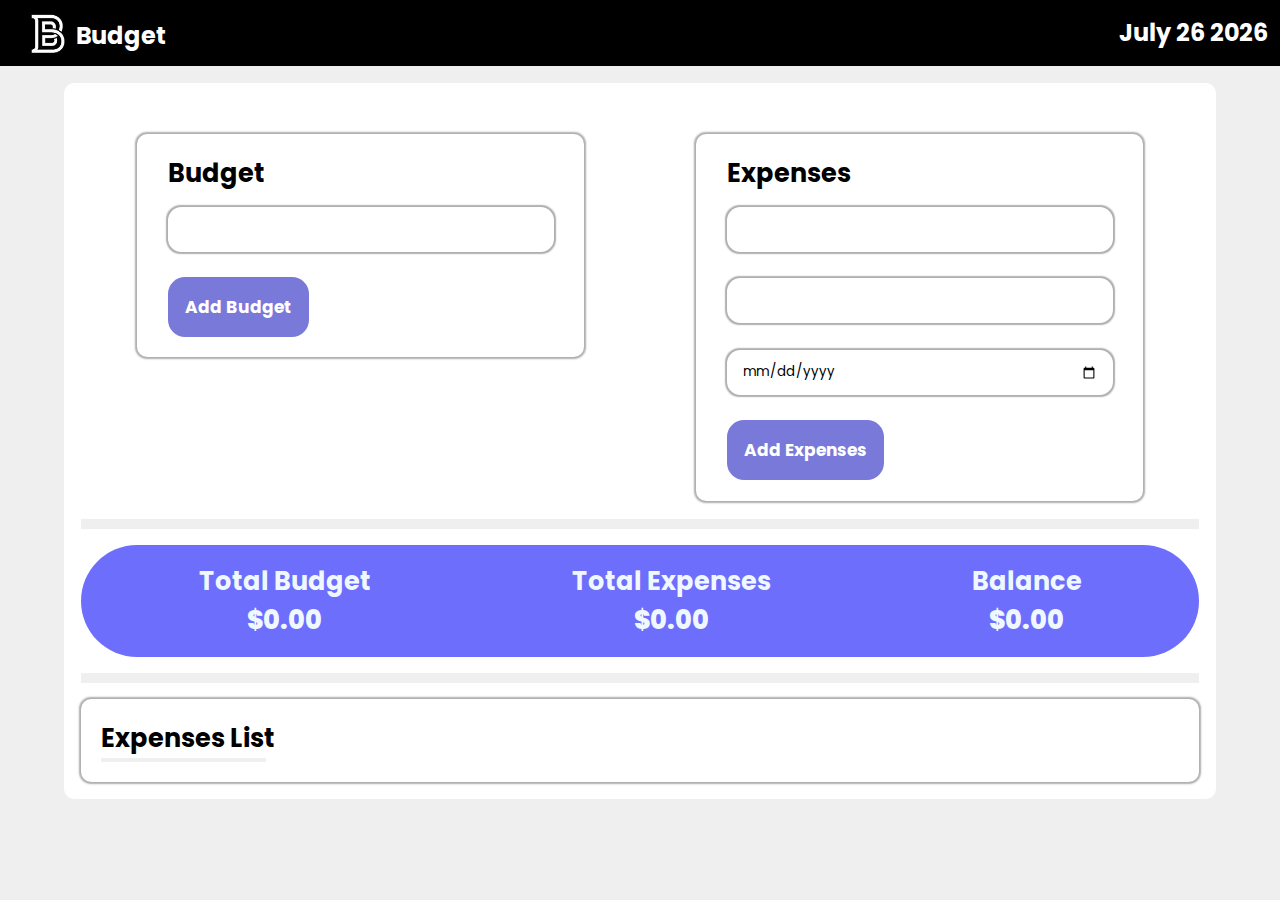
<file: index.html>
<!DOCTYPE html>
<html lang="en">
  <head>
    <link
      rel="stylesheet"
      href="https://fonts.googleapis.com/css?family=Poppins"
    />
    <link
      rel="stylesheet"
      href="https://cdnjs.cloudflare.com/ajax/libs/font-awesome/6.4.0/css/all.min.css"
    />
    <link rel="stylesheet" href="./index.css"/>
    <script src="./app.js" defer></script>
    <title>Budget App</title>
  </head>
  <body>
    <header class="header">
      <div class="logo-name-img">
        <img class="logo-img" src="./budget logo.jpg" alt="budget logo" />
        <h2 class="budget-heading">Budget</h2>
      </div>
      <div>
        <h2>
          <span id="month">month</span>
          <span id="dt">date</span>
          <span id="year">year</span>
        </h2>
      </div>
    </header>
    <main>
      <div class="main-container">
        <!-- adding budgets and expenses forms -->
        <div class="add-exp-bud">
          <div class="add-budget-box">
            <h2>Budget</h2>
            <p class="hide error" id="bud-error">Please add input value</p>
              <input type="number" class="bud-inp" id="bud-inp" />
              <button class="bud-btn" id="bud-form">Add Budget</button>
          </div>
          <div class="add-budget-box">
            <h2>Expenses</h2>
            <p class="hide error" id="exp-error">Please fill all input value</p>
              <input type="text" class="bud-inp" id="description" />
              <input type="number" class="bud-inp" id="exp-num-inp" />
              <input type="date" class="bud-inp" id="exp-date-inp" />
              <button class="bud-btn" id="exp-form">Add Expenses</button>
          </div>
        </div>
        <hr class="line" />
        <!-- all amounts show box -->
        <div class="amounts-box-container">
          <div>
            <h2>Total Budget</h2>
            <span class="bud-total" id="bud-total">$0.00</span>
          </div>
          <div>
            <h2>Total Expenses</h2>
            <span class="bud-total" id="exp-total">$0.00</span>
          </div>
          <div>
            <h2>Balance</h2>
            <span class="bud-total" id="balance">$0.00</span>
          </div>
        </div>
        <hr class="line" />
        <!-- expenses list box -->
        <div class="exp-list-container">
          <h2>Expenses List</h2>
          <hr />
          <ul id="list">
            <li class="list-box">
              <span>grocery</span><span>$100</span><span>2023-3-2</span
              ><button class="fa-solid fa-trash-can"></button
              >
            </li>
          </ul>
        </div>
      </div>
    </main>
  </body>
</html>
</file>
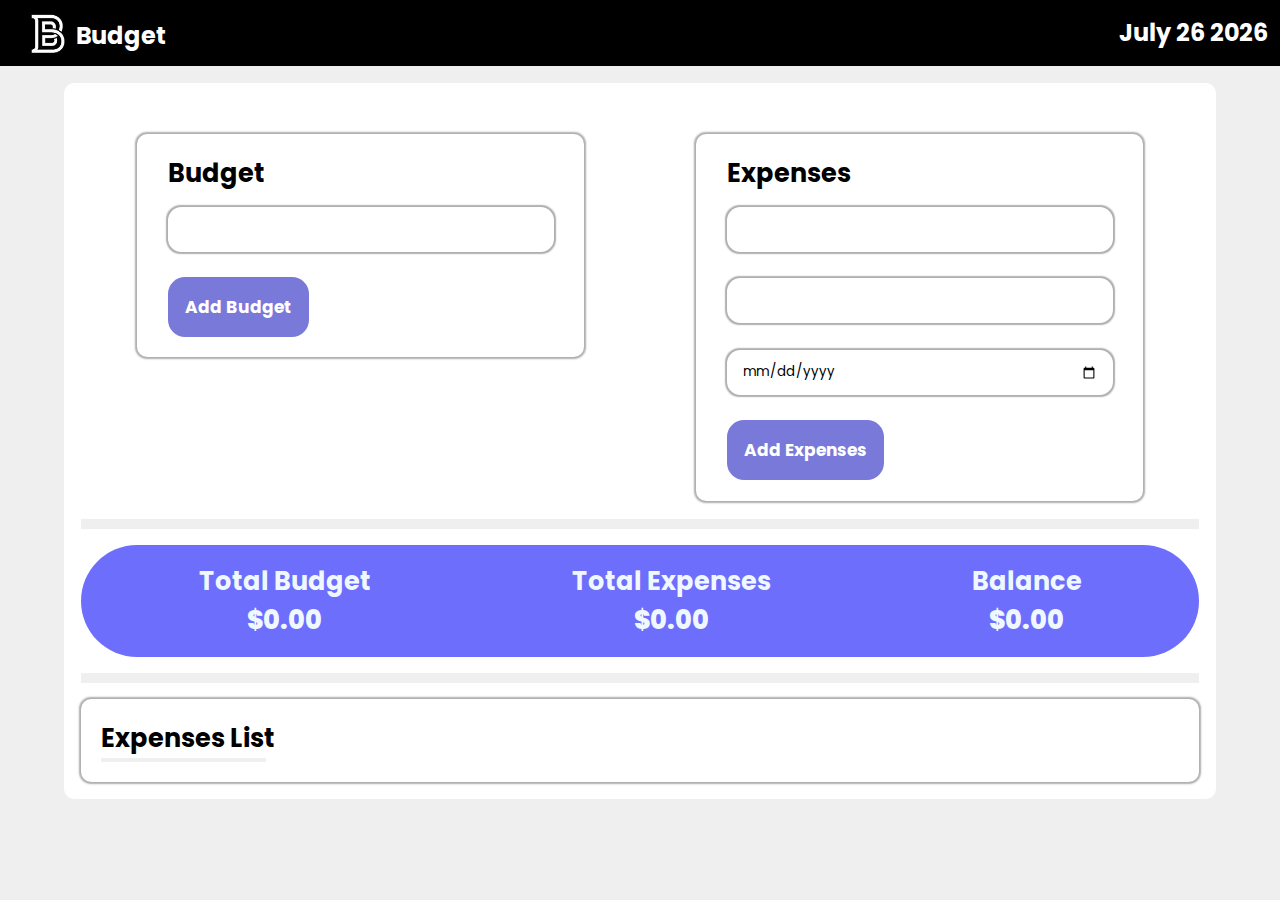
<file: budget.html>
<!DOCTYPE html>
<html lang="en">
  <head>
    <link
      rel="stylesheet"
      href="https://fonts.googleapis.com/css?family=Poppins"
    />
    <link
      rel="stylesheet"
      href="https://cdnjs.cloudflare.com/ajax/libs/font-awesome/6.4.0/css/all.min.css"
    />
    <link rel="stylesheet" href="./budget.css" />
    <script src="./app.js" defer></script>
    <title>Budget App</title>
  </head>
  <body>
    <header class="header">
      <div class="logo-name-img">
        <img class="logo-img" src="./budget logo.jpg" alt="budget logo" />
        <h2 class="budget-heading">Budget</h2>
      </div>
      <div>
        <h2>
          <span id="month">month</span>
          <span id="dt">date</span>
          <span id="year">year</span>
        </h2>
      </div>
    </header>
    <main>
      <div class="main-container">
        <!-- adding budgets and expenses forms -->
        <div class="add-exp-bud">
          <div class="add-budget-box">
            <h2>Budget</h2>
            <p class="hide error" id="bud-error">Please add input value</p>
              <input type="number" class="bud-inp" id="bud-inp" />
              <button class="bud-btn" id="bud-form">Add Budget</button>
          </div>
          <div class="add-budget-box">
            <h2>Expenses</h2>
            <p class="hide error" id="exp-error">Please fill all input value</p>
              <input type="text" class="bud-inp" id="description" />
              <input type="number" class="bud-inp" id="exp-num-inp" />
              <input type="date" class="bud-inp" id="exp-date-inp" />
              <button class="bud-btn" id="exp-form">Add Expenses</button>
          </div>
        </div>
        <hr class="line" />
        <!-- all amounts show box -->
        <div class="amounts-box-container">
          <div>
            <h2>Total Budget</h2>
            <span class="bud-total" id="bud-total">$0.00</span>
          </div>
          <div>
            <h2>Total Expenses</h2>
            <span class="bud-total" id="exp-total">$0.00</span>
          </div>
          <div>
            <h2>Balance</h2>
            <span class="bud-total" id="balance">$0.00</span>
          </div>
        </div>
        <hr class="line" />
        <!-- expenses list box -->
        <div class="exp-list-container">
          <h2>Expenses List</h2>
          <hr />
          <ul id="list">
            <li class="list-box">
              <span>grocery</span><span>$100</span><span>2023-3-2</span
              ><button class="fa-solid fa-trash-can"></button
              >
            </li>
          </ul>
        </div>
      </div>
    </main>
  </body>
</html>
</file>
<file: index.css>
* {
    padding: 0;
    margin: 0;
    box-sizing: border-box;
    font-family: Poppins, sans-serif;
  }
body {
    background-color: #efefef;
}

/* header css */
.header{
    background-color: #000;
    color: #fff;
    display: flex;
    justify-content: space-between;
    align-items: center;
    padding: 12px;
}
.logo-name-img{
    display: flex;
    justify-content: center;
}
.logo-img {
    width: 22%;
}
.budget-heading{
    padding-top: 6px;
    padding-left: 10px;
}

/* main css */
main{
    width: 90%;
    font-size: 17px;
    margin: 1em auto;
}
.main-container{
    width: 100%;
    background-color: #fff;
    border-radius: 0.6em;
    padding: 1em;
}
.add-exp-bud{
    display: flex;
    justify-content: space-around;
    align-items: baseline;
    margin-bottom: 18px;
}
.add-budget-box{
    padding: 1.2em 1.8em;
    border-radius: 0.6em;
    box-shadow: 0 0 0.1em 0.1em rgb(23 22 25 / 35%);
    margin-top: 2em;
    width: 40%;
}
.bud-inp{
    width: 100%;
    height: 45px;
    border-radius: 1em;
    border: none;
    box-shadow: 0 0 0.1em 0.1em rgb(23 22 25 / 35%);
    margin: 1em 0;
    padding: 0 15px;
}
.bud-inp:focus-visible{
    outline: none;
}
input::-webkit-outer-spin-button,
input::-webkit-inner-spin-button {
  -webkit-appearance: none;
  margin: 0;
}
.bud-btn{
    padding: 1em 1em;
    border-radius: 1em;
    border: none;
    color: #fff;
    background-color: #1f1fbf99;
    font-weight: bold;
    font-size: 1em;
    margin-top: 12px;
    cursor: pointer;
}
.line{
    margin: 16px 0px;
    height: 10px;
    background-color: #efefef;
    border: none;
}



/* all amount total css  */
.amounts-box-container{
    display: flex;
    justify-content: space-around;
    text-align: center;
    background-color: #0000fa91;
    padding: 1em;
    border-radius: 4em;
    color: #f0f8ff;
}
.bud-total{
    font-size: 1.5em;
    font-weight: 800;
}
.hide {
    display: none;
  }
  .error {
    color: #ff465a;
  }



/* expenses list css */
.exp-list-container{
    padding: 1.2em 1.2em;
  border-radius: 0.6em;
  box-shadow: 0 0 0.1em 0.1em rgb(23 22 25 / 35%);
}
.exp-list-container hr{  
    width: 165px;
    background-color: #efefef;
    height: 4px;
    border: none;
}
.list-box{
    padding: 0.5em 1em 0.5em 1em;
    background-color: #23de8e73;
    border-radius: 1em;
    text-transform: capitalize;
    font-weight: 900;
    margin: 10px;
    display: flex;
    justify-content: space-between;
}
.fa-solid{
    font-size: 18px;
    background-color: #23de8e00;
    border: none;
    cursor: pointer;
}
.editbtn{
    margin: 0 18px;
}
.descrip, .expnum{
    width: 33%;
}
</file>
<file: budget.css>
* {
    padding: 0;
    margin: 0;
    box-sizing: border-box;
    font-family: Poppins, sans-serif;
  }
body {
    background-color: #efefef;
}

/* header css */
.header{
    background-color: #000;
    color: #fff;
    display: flex;
    justify-content: space-between;
    align-items: center;
    padding: 12px;
}
.logo-name-img{
    display: flex;
    justify-content: center;
}
.logo-img {
    width: 22%;
}
.budget-heading{
    padding-top: 6px;
    padding-left: 10px;
}

/* main css */
main{
    width: 90%;
    font-size: 17px;
    margin: 1em auto;
}
.main-container{
    width: 100%;
    background-color: #fff;
    border-radius: 0.6em;
    padding: 1em;
}
.add-exp-bud{
    display: flex;
    justify-content: space-around;
    align-items: baseline;
    margin-bottom: 18px;
}
.add-budget-box{
    padding: 1.2em 1.8em;
    border-radius: 0.6em;
    box-shadow: 0 0 0.1em 0.1em rgb(23 22 25 / 35%);
    margin-top: 2em;
    width: 40%;
}
.bud-inp{
    width: 100%;
    height: 45px;
    border-radius: 1em;
    border: none;
    box-shadow: 0 0 0.1em 0.1em rgb(23 22 25 / 35%);
    margin: 1em 0;
    padding: 0 15px;
}
.bud-inp:focus-visible{
    outline: none;
}
input::-webkit-outer-spin-button,
input::-webkit-inner-spin-button {
  -webkit-appearance: none;
  margin: 0;
}
.bud-btn{
    padding: 1em 1em;
    border-radius: 1em;
    border: none;
    color: #fff;
    background-color: #1f1fbf99;
    font-weight: bold;
    font-size: 1em;
    margin-top: 12px;
    cursor: pointer;
}
.line{
    margin: 16px 0px;
    height: 10px;
    background-color: #efefef;
    border: none;
}



/* all amount total css  */
.amounts-box-container{
    display: flex;
    justify-content: space-around;
    text-align: center;
    background-color: #0000fa91;
    padding: 1em;
    border-radius: 4em;
    color: #f0f8ff;
}
.bud-total{
    font-size: 1.5em;
    font-weight: 800;
}
.hide {
    display: none;
  }
  .error {
    color: #ff465a;
  }



/* expenses list css */
.exp-list-container{
    padding: 1.2em 1.2em;
  border-radius: 0.6em;
  box-shadow: 0 0 0.1em 0.1em rgb(23 22 25 / 35%);
}
.exp-list-container hr{  
    width: 165px;
    background-color: #efefef;
    height: 4px;
    border: none;
}
.list-box{
    padding: 0.5em 1em 0.5em 1em;
    background-color: #23de8e73;
    border-radius: 1em;
    text-transform: capitalize;
    font-weight: 900;
    margin: 10px;
    display: flex;
    justify-content: space-between;
}
.fa-solid{
    font-size: 18px;
    background-color: #23de8e00;
    border: none;
    cursor: pointer;
}
.editbtn{
    margin: 0 18px;
}
.descrip, .expnum{
    width: 33%;
}
</file>
